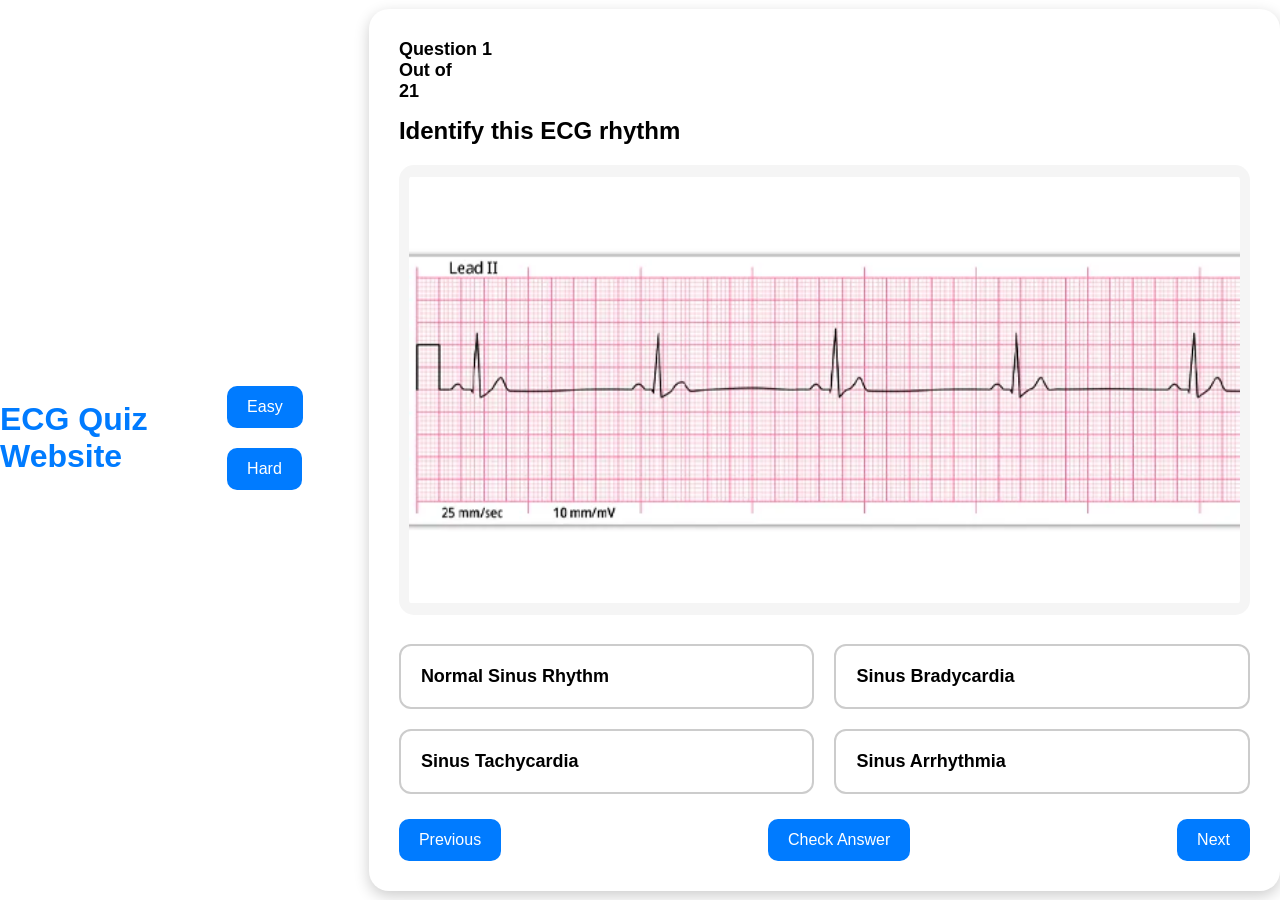
<file: ecg-quiz.html>
<!DOCTYPE html>
<html lang="en">

<head>

<meta charset="UTF-8">

<meta name="viewport"
content="width=device-width, initial-scale=1.0">

<title>ECG Quiz Website</title>

<style>

/* RESET */

*{
    margin:0;
    padding:0;
    box-sizing:border-box;
    font-family:Arial;
}

/* BODY */

body{
    min-height:100vh;
    display:flex;
    justify-content:center;
    align-items:center;
}

/* TITLE */

h1{
    color:#007bff;
    margin-bottom:25px;
}

/* LEVEL BUTTONS */

.levels{
    margin-bottom:25px;
}

.level-btn{
    padding:12px 20px;
    margin:10px;
    border:none;
    border-radius:10px;
    background:#007bff;
    color:white;
    cursor:pointer;
    font-size:16px;
    transition:0.3s;
}

.level-btn:hover{
    background:#0056b3;
    transform:scale(1.05);
}

/* QUIZ BOX */

.quiz-box{
    background:white;
    width:90%;
    max-width:1000px;
    min-height:600px;
    margin:auto;
    padding:30px;
    border-radius:20px;
    box-shadow:0 5px 15px rgba(0,0,0,0.2);
    animation:fadeIn 0.5s ease;
}

/* ANIMATION */

@keyframes fadeIn{

    from{
        opacity:0;
        transform:translateY(20px);
    }

    to{
        opacity:1;
        transform:translateY(0);
    }

}

/* QUESTION */

#question{
    margin-bottom:20px;
}

/* IMAGE */

.quiz-image{
    width:100%;
    height:450px;
    object-fit:contain;
    border-radius:15px;
    background:#f5f5f5;
    padding:10px;
    margin-bottom:25px;
}

/* OPTIONS */

.options{
    display:grid;
    grid-template-columns:1fr 1fr;
    gap:20px;
}

.option{
    padding:20px;
    border:2px solid #ccc;
    border-radius:12px;
    cursor:pointer;
    transition:0.3s;
    background:white;
    font-size:18px;
    font-weight:bold;
}

.option:hover{
    transform:scale(1.03);
    background:#f5f5f5;
}

/* SELECTED */

.selected{
    border-color:#007bff;
}

/* CORRECT */

.correct{
    background:green;
    color:white;
    border-color:green;
}

/* WRONG */

.wrong{
    background:red;
    color:white;
    border-color:red;
}

/* BUTTONS */

.buttons{
    display:flex;
    justify-content:space-between;
    margin-top:25px;
}

.btn{
    padding:12px 20px;
    border:none;
    border-radius:10px;
    background:#007bff;
    color:white;
    cursor:pointer;
    transition:0.3s;
    font-size:16px;
}

.btn:hover{
    background:#0056b3;
    transform:scale(1.05);
}

/* QUESTION COUNT */

#questionCount{
    margin-bottom:15px;
    font-size:18px;
    font-weight:bold;
}

/* MOBILE */

@media(max-width:700px){

    .options{
        grid-template-columns:1fr;
    }

    .buttons{
        flex-direction:column;
        gap:15px;
    }

}

</style>

</head>

<body>

<!-- TITLE -->

<h1>ECG Quiz Website</h1>

<!-- LEVELS -->

<div class="levels">

    <button class="level-btn"
    onclick="loadCategory('easy')">

        Easy

    </button>

    <button class="level-btn"
    onclick="loadCategory('hard')">

        Hard

    </button>

</div>

<!-- QUIZ BOX -->

<div class="quiz-box">

    <!-- QUESTION NUMBER -->

    <div id="questionCount">

        Question 1 Out of 30

    </div>

    <!-- QUESTION -->

    <h2 id="question">

        ECG Question

    </h2>

    <!-- IMAGE -->

    <img id="quizImage"
    class="quiz-image">

    <!-- OPTIONS -->

    <div class="options"
    id="optionsContainer">

    </div>

    <!-- BUTTONS -->

    <div class="buttons">

        <button class="btn"
        onclick="previousQuestion()">

            Previous

        </button>

        <button class="btn"
        onclick="checkAnswer()">

            Check Answer

        </button>

        <button class="btn"
        onclick="nextQuestion()">

            Next

        </button>

    </div>

</div>

<!-- AUDIO -->

<audio id="correctSound" preload="auto">
    <source src="./correct.mp3" type="audio/mpeg">
</audio>

<audio id="wrongSound" preload="auto">
    <source src="./incorrect.mp3" type="audio/mpeg">
</audio>

<script>

/* QUIZ QUESTIONS */

const quizzes = {

easy:[

{
question:"Identify this ECG rhythm",

image:"NORMAL-I.png",

options:[
"Normal Sinus Rhythm",
"Sinus Bradycardia",
"Sinus Tachycardia",
"Sinus Arrhythmia"
],

answer:"Normal Sinus Rhythm"
},

{
question:"Identify this ECG wave",

image:"SA-I.jpg",

options:[
"Normal Sinus Rhythm",
"Sinus Bradycardia",
"Sinus Tachycardia",
"Sinus Arrhythmia"
],

answer:"Sinus Arrhythmia"
},

{
question:"Identify this ECG rhythm",

image:"ST-I.png",

options:[
"Normal Sinus Rhythm",
"Sinus Bradycardia",
"Sinus Tachycardia",
"Sinus Arrhythmia"
],

answer:"Sinus Tachycardia"
},

{
question:"Identify this ECG rhythm",

image:"ST-II.jpg",

options:[
"Normal Sinus Rhythm",
"Sinus Bradycardia",
"Sinus Tachycardia",
"Sinus Arrhythmia"
],

answer:"Sinus Tachycardia"
},

{
question:"Identify this ECG rhythm",

image:"SB-I.jpg",

options:[
"Normal Sinus Rhythm",
"Sinus Bradycardia",
"Sinus Tachycardia",
"Sinus Arrhythmia"
],

answer:"Sinus Bradycardia"
},

{
question:"Identify this ECG rhythm",
image:"SB-II.jpg",
options:[
"Normal Sinus Rhythm",
"Sinus Bradycardia",
"Sinus Tachycardia",
"Sinus Arrhythmia"
],
answer:"Sinus Bradycardia"
},

{
question:"Identify this ECG rhythm",
image:"VT-I.jpg",
options:[
"Ventricular Fibrillation",
"Second-degree heart block Type I",
"Ventricular Tachycardia",
"Second-degree heart block Type II"
],
answer:"Ventricular Tachycardia"
},

{
question:"Identify this ECG rhythm",
image:"AFIB-I.jpg",
options:[
"Ventricular Fibrillation",
"Second-degree heart block Type I",
"Ventricular Tachycardia",
"Atrial Fibrillation"
],
answer:"Atrial Fibrillation"
},

{
question:"Identify this ECG rhythm",
image:"AF-I.jpg",
options:[
"Ventricular Fibrillation",
"Atrial Flutter",
"Ventricular Tachycardia",
"Atrial Fibrillation"
],
answer:"Atrial Flutter"
},

{
question:"Identify this ECG rhythm",
image:"1st-D.jpg",
options:[
"Normal Sinus Rhythm",
"Sinus Bradycardia",
"Second Degree AV Block Type I",
"First Degree AV Block"
],
answer:"First Degree AV Block"
},

{
question:"Choose the correct rhythm for this rhythm strip.",
image:"asystole-I.jpg",
options:[
"Normal Sinus Rhythm",
"Asystole",
"Second Degree AV Block Type I",
"First Degree AV Block"
],
answer:"Asystole"
},

{
question:"Choose the correct rhythm for this rhythm strip.",
image:"Normal-II.jpg",
options:[
"Normal Sinus Rhythm",
"Asystole",
"Second Degree AV Block Type I",
"First Degree AV Block"
],
answer:"Normal Sinus Rhythm"
},

{
question:"Choose the correct rhythm for this rhythm strip.",
image:"Normal-II.jpg",
options:[
"Normal Sinus Rhythm",
"Asystole",
"Second Degree AV Block Type I",
"First Degree AV Block"
],
answer:"Normal Sinus Rhythm"
},

{
question:"Choose the correct rhythm for this rhythm strip.",
image:"VFIB-I.jpg",
options:[
"Ventricular Flutter",
"Asystole",
"Sinus Arrest/Sinus Pause",
"Ventricular Fibrillation"
],
answer:"Ventricular Fibrillation"
},

{
question:"Choose the correct rhythm for this rhythm strip.",
image:"SVT-I.jpg",
options:[
"Junctional Tachycardia",
"Accelerated Idioventricular Rhythm",
"Supraventricular Tachycardia",
"Ventricular tachycardia"
],
answer:"Supraventricular Tachycardia"
},

{
question:"Choose the correct rhythm for this rhythm strip.",
image:"1st-I.jpg",
options:[
"Normal Sinus Rhythm",
"Atrial Flutter",
"First Degree AV Block",
"Atrial Tachycardia"
],
answer:"First Degree AV Block"
},

{
question:"Choose the correct rhythm for this rhythm strip.",
image:"AB-I.jpg",
options:[
"Atrial Flutter",
"Atrial Bigeminy",
"PAC(Premature Atrial Contraction)",
"Atrial Tachycardia"
],
answer:"Atrial Bigeminy"
},

{
question:"Choose the correct rhythm for this rhythm strip.",
image:"wolf.png",
options:[
"Wandering Atrial Pacemaker",
"Atrial Bigeminy",
"PAC(Premature Atrial Contraction)",
"Wolf-Parkinson-White Syndrome"
],
answer:"Wolf-Parkinson-White Syndrome"
},

{
question:"Identify this ECG rhythm",
image:"AFIB-II.jpg",
options:[
"Ventricular Fibrillation",
"Atrial Flutter",
"Junctional Tachycardia",
"Atrial Fibrillation"
],
answer:"Atrial Fibrillation"
},

{
question:"Choose the correct rhythm for this rhythm strip.",
image:"WAP-I.jpg",
options:[
"Wandering Atrial Pacemaker",
"Atrial Bigeminy",
"PAC(Premature Atrial Contraction)",
"Wolf-Parkinson-White Syndrome"
],
answer:"Wandering Atrial Pacemaker"
},

{
question:"Choose the correct rhythm for this rhythm strip.",
image:"WAP-I.jpg",
options:[
"Wandering Atrial Pacemaker",
"Multifocal Atrial Tachycardia",
"PAC(Premature Atrial Contraction)",
"Wolf-Parkinson-White Syndrome"
],
answer:"Multifocal Atrial Tachycardia"
},

],

hard:[

{
question:"Identify dangerous rhythm",

image:"1stD.jpg",

options:[
"Normal Sinus Rhythm",
"First Degree AV Block",
"Sinus Bradycardia",
"Second Degree AV Block"
],

answer:"First Degree AV Block"
},

{
question:"Identify dangerous rhythm",

image:"2ndTII-I.jpg",

options:[
"Second Degree AV Block Type II",
"First Degree AV Block",
"Sinus Bradycardia",
"Second Degree AV Block Type I"
],

answer:"Second Degree AV Block Type II"
},

{
question:"Identify dangerous rhythm",

image:"2ndTI-I.jpg",

options:[
"Second Degree AV Block Type II",
"First Degree AV Block",
"Sinus Bradycardia",
"Second Degree AV Block Type I"
],

answer:"Second Degree AV Block Type I"
},

{
question:"Identify dangerous rhythm",

image:"3rd-I.jpg",

options:[
"Supraventricular Tachycardia",
"Premature Ventricular Contractions",
"Three Degree AV Block",
"Second Degree AV Block Type I"
],

answer:"Three Degree AV Block"
},

]

};

/* VARIABLES */

let currentCategory = "easy";

let currentQuestion = 0;

let selectedOption = null;

/* LOAD QUIZ */

function loadQuiz(){

    const quiz =
    quizzes[currentCategory][currentQuestion];

    /* QUESTION */

    document.getElementById("question")
    .innerText = quiz.question;

    /* IMAGE */

    document.getElementById("quizImage")
    .src = quiz.image;

    /* QUESTION COUNT */

    document.getElementById("questionCount")
    .innerText =
    `Question ${currentQuestion + 1}
    Out of
    ${quizzes[currentCategory].length}`;

    /* OPTIONS */

    const optionsContainer =
    document.getElementById("optionsContainer");

    optionsContainer.innerHTML = "";

    selectedOption = null;

    quiz.options.forEach(option => {

        const div =
        document.createElement("div");

        div.classList.add("option");

        div.innerText = option;

        /* CLICK OPTION */

        div.onclick = function(){

            document.querySelectorAll(".option")
            .forEach(opt => {

                opt.classList.remove("selected");

            });

            div.classList.add("selected");

            selectedOption = option;

        };

        optionsContainer.appendChild(div);

    });

}

/* CHECK ANSWER */

function checkAnswer(){

    const quiz =
    quizzes[currentCategory][currentQuestion];

    const options =
    document.querySelectorAll(".option");

    let isCorrect = false;

    options.forEach(option => {

        /* SHOW CORRECT */

        if(option.innerText === quiz.answer){

            option.classList.add("correct");

        }

        /* SHOW WRONG */

        if(option.classList.contains("selected")
        &&
        option.innerText !== quiz.answer){

            option.classList.add("wrong");

        }

        /* CHECK ANSWER */

        if(option.classList.contains("selected")
        &&
        option.innerText === quiz.answer){

            isCorrect = true;

        }

    });

    /* PLAY SOUND */

    if(isCorrect){

        const correctAudio =
        document.getElementById("correctSound");

        correctAudio.currentTime = 0;

        correctAudio.play();

    }else{

        const wrongAudio =
        document.getElementById("wrongSound");

        wrongAudio.currentTime = 0;

        wrongAudio.play();

    }

}

/* NEXT */

function nextQuestion(){

    if(currentQuestion <
    quizzes[currentCategory].length - 1){

        currentQuestion++;

        loadQuiz();

    }

}

/* PREVIOUS */

function previousQuestion(){

    if(currentQuestion > 0){

        currentQuestion--;

        loadQuiz();

    }

}

/* CHANGE LEVEL */

function loadCategory(category){

    currentCategory = category;

    currentQuestion = 0;

    loadQuiz();

}

/* FIRST LOAD */

loadQuiz();

</script>

</body>

</html>
</file>
